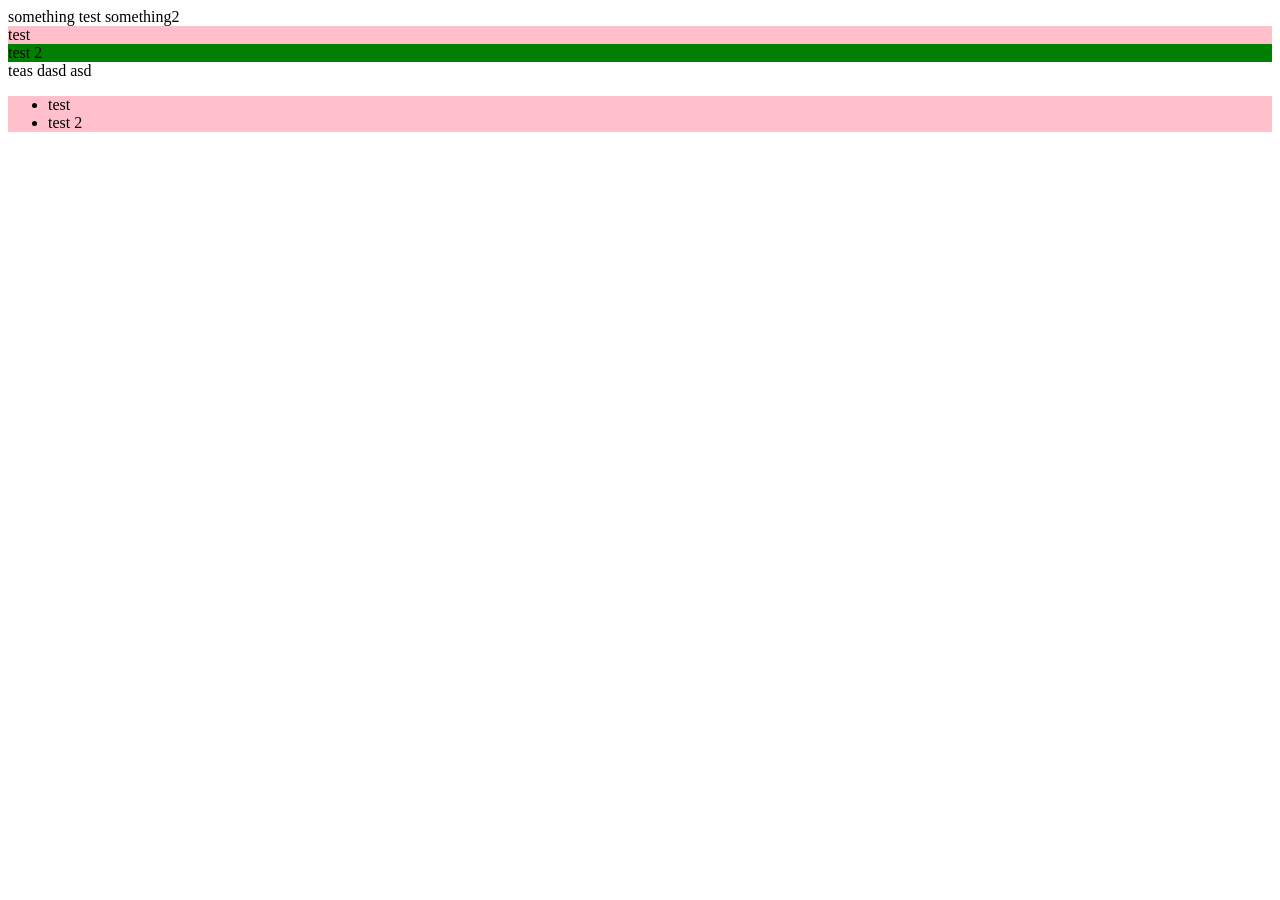
<file: lesson2/lesson/index.html>
<!DOCTYPE html>
<html>
	<head>
		<meta charset="UTF-8">
		<title>Insert title here</title>
		
		<link href="main.css" rel="stylesheet" type="text/css"> <!-- includes something to the html - CSS-->
		<script src='' type="text/javascript"> </script>
	</head>
	<body>
		something
		<span>
			
			test 
		</span>
		something2
		
		<div>
			
			test 
		</div>
		
		 
		<div class='blue yellow'>
			
			test  2
		</div>
		
		<span class='blue'> teas dasd asd </span>
		
		
		<section>
			<div class='mainMenu'>
				
				<ul id='menuDiv' class='blue'>
					<li>
						test
					</li>
					<li>
						test 2
					</li>
				</ul>
			</div>
			
		</section>
		
		
		
			</body>
</html>
</file>
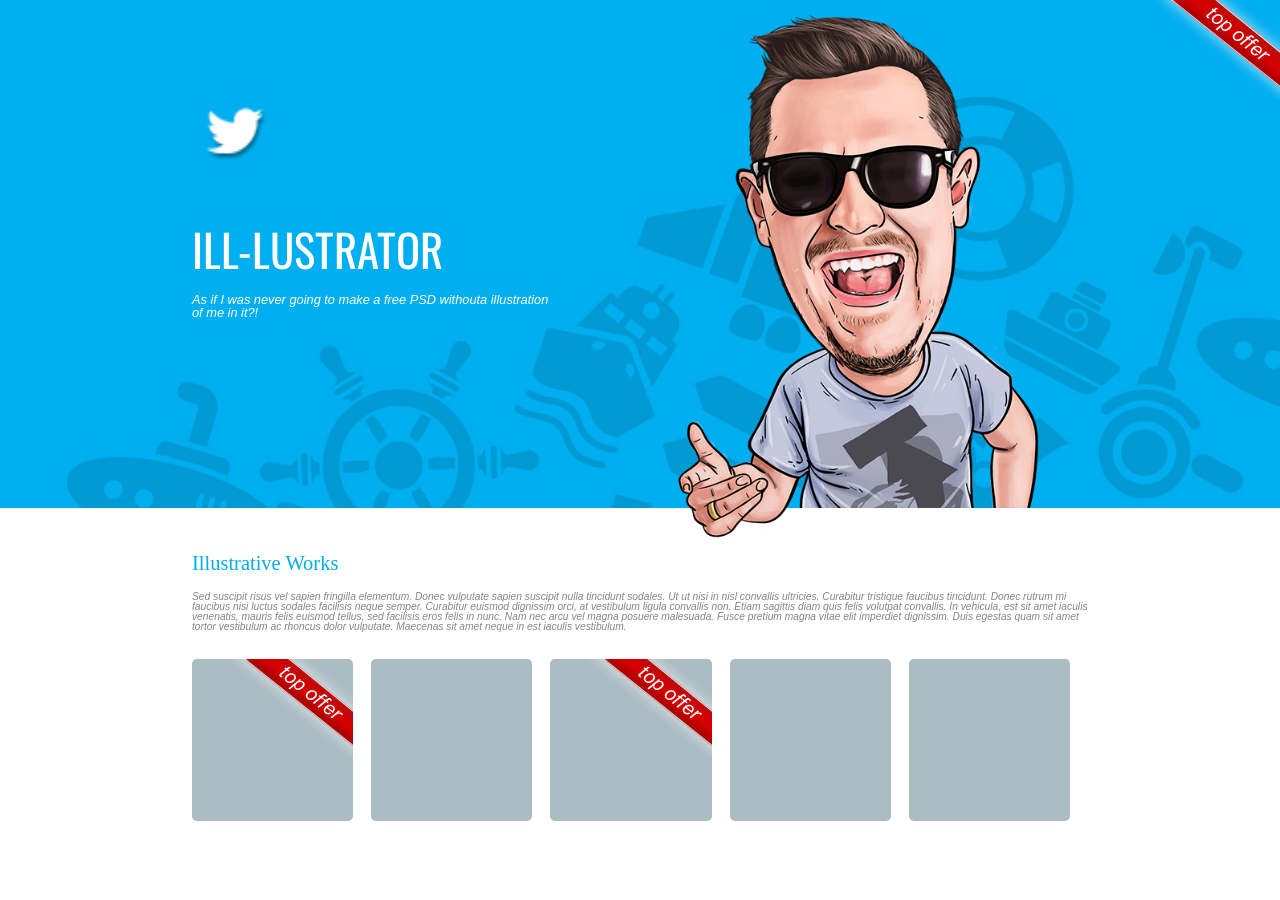
<file: lesson3/lesson/index.html>
<!DOCTYPE html>
<html>
<head>
<meta charset="UTF-8">
<title>Insert title here</title>
<link href="https://fonts.googleapis.com/css?family=Oswald" rel="stylesheet">
<link rel='stylesheet' type="text/css" href="css/main.css">
</head>
<body>
	<img class='mainTopOffer' src='img/top_offer.png'> 
	<header>
		<div class='innerContent'>
			
			<div class='topInfo'>
				<div class='logo'>
					<img src='img/tw_icon.png'>
				</div>
				
				<div class='heading'>
					ILL-LUSTRATOR
				</div>
				
				<div class='subtitle'>
					As if I was never going to make a free PSD withouta illustration of me in it?!
				</div>
			</div>
			
			<div class='topImg'>
				<img src="img/human.png" >
			</div>			
		</div>
		 
	</header>
	
	
	<section>
		<div class='innerContent'>
			
			<div class='mainBody'>
				
				<div class='topSlogan'>
					<h2> Illustrative Works</h2>
					<div>Sed suscipit risus vel sapien fringilla elementum. Donec vulputate sapien suscipit nulla tincidunt sodales. Ut ut nisi in nisl convallis ultricies. Curabitur tristique faucibus tincidunt. Donec rutrum mi faucibus nisi luctus sodales facilisis neque semper. 
Curabitur euismod dignissim orci, at vestibulum ligula convallis non. Etiam sagittis diam quis felis volutpat convallis. In vehicula, est sit amet iaculis venenatis, mauris felis euismod tellus, sed facilisis eros felis in nunc. Nam nec arcu vel magna posuere malesuada. Fusce pretium magna vitae elit imperdiet dignissim. Duis egestas quam sit amet tortor vestibulum ac rhoncus dolor vulputate. Maecenas sit amet neque in est iaculis vestibulum.  </div>
				</div>
				
				
				<div class="products">
					
					<div class='product'>
						<img class='topOffer' src='img/top_offer.png'> 
					</div>
					
					<div class='product'>
						
					</div>
					
					<div class='product'>
						<img class='topOffer' src='img/top_offer.png'> 
					</div>
					
					<div class='product'>
						
					</div>
					
					<div class='product'>
						
					</div>
					
				</div>
			</div>
			
		</div>
		
	</section>
	
	
	<footer>
		<div class='innerContent'>
			
		</div>
	</footer>
</body>
</html>
</file>
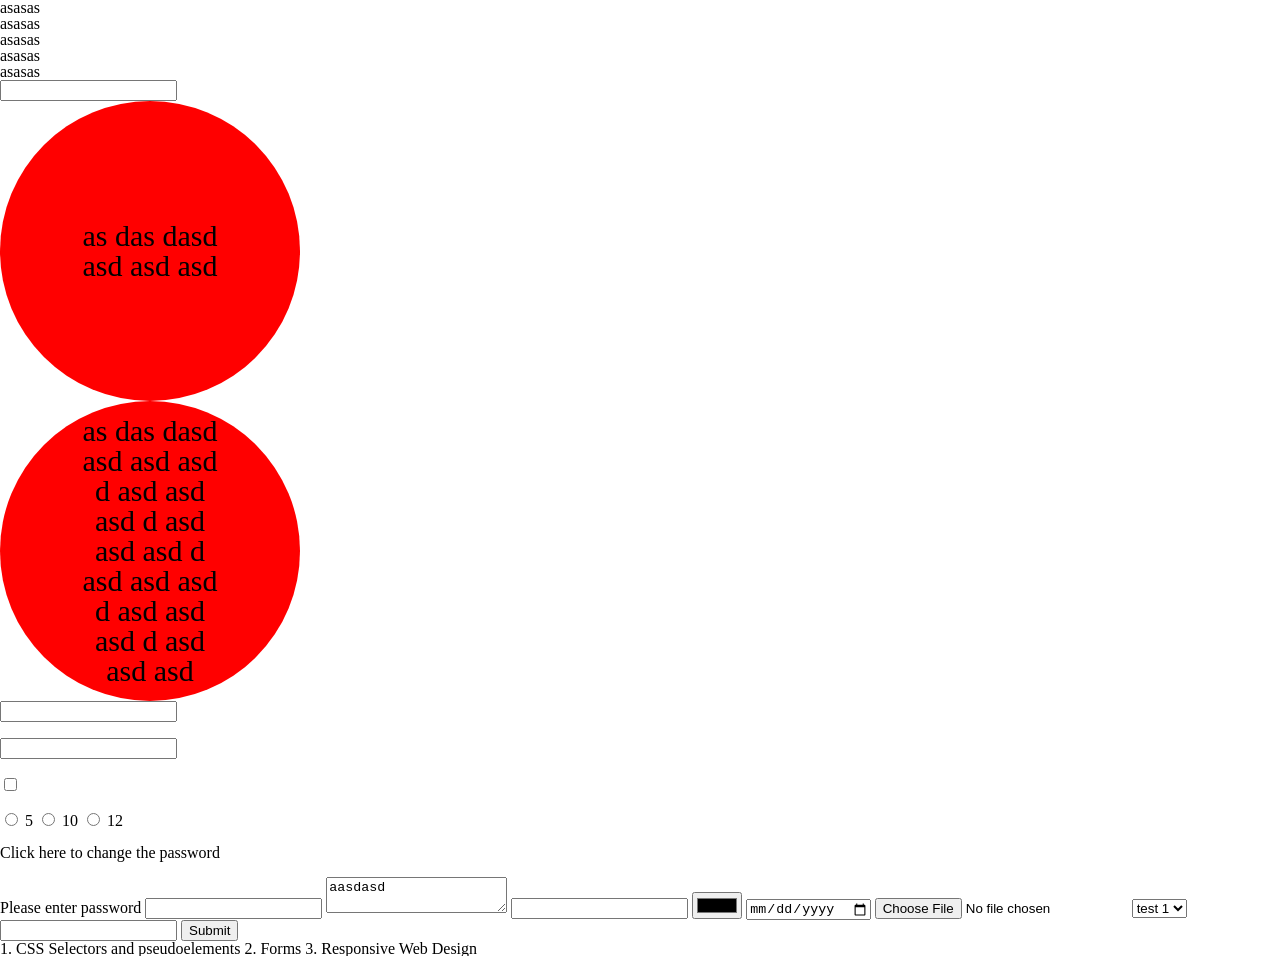
<file: lesson4/lesson/index.html>
<!DOCTYPE html>
<html>
<head>
<meta charset="UTF-8">
<title>Insert title here</title>
<link href='css/style.css' rel='stylesheet' type="text/css"/>
</head>
<body>


	<div></div>
	<div></div>
	<div></div>
	<span></span>
	<div></div>
	<span></span>	
	
	
	
	
		<table>
		<tr>
			<td> as</td>
			<td> as</td>
			<td> as</td>
		</tr>
		
		<tr>
			<td> as</td>
			<td> as</td>
			<td> as</td>
		</tr>
		
		<tr>
			<td> as</td>
			<td> as</td>
			<td> as</td>
		</tr>
		
		<tr>
			<td> as</td>
			<td> as</td>
			<td> as</td>
		</tr>
		
		<tr>
			<td> as</td>
			<td> as</td>
			<td> as</td>
		</tr>
		
	</table>
	
	<input type='text'>
	
	
	<div class='circle'>
		<div class='content'>
			as das dasd asd asd asd
		</div>	
	</div>
	
	<div class='circle'>
		<div class='content'>
			as das dasd asd asd asd
			d asd asd asd
			d asd asd asd
			
			d asd asd asd
			d asd asd asd
			d asd asd asd
		</div>	
	</div>
	
	
	
	<form action="forma.html" enctype="multipart/form-data">
		
		<input type='text' name='username'>
		<br><br>
		<input id='myPass' name='test' type='password'>
		<br><br>
		<input type='checkbox'>
		<br><br>
		<input type='radio' name='age' value= 5> 5
		<input type='radio' name='age' value = 10> 10
		<input type='radio' name='age' value=12> 12
		
		<br><br>
		<label for="myPass">Click here to change the password </label>
		
		<br><br>
		<label><span>Please enter password</span> <input type='password'></label>
		
		<textarea name='ASAS'>aasdasd</textarea>
		
		<input type='number'>
		
		<input type='color'>
		<input type='date'>
		<input type='file'>
		
		<select name='xxx'>
			<option value=1> test 1</option>
			<option value=2> test 3</option>
			<option value=3> test 2</option>
			<option value=4> test 4</option>
			
		</select>
		
		<input type='email'>
		<input type='submit'>
	</form>
	
	
	
	1. CSS Selectors and pseudoelements <!-- done -->
	2. Forms <!-- done -->
	3. Responsive Web Design
	
	
</body>
</html>
</file>
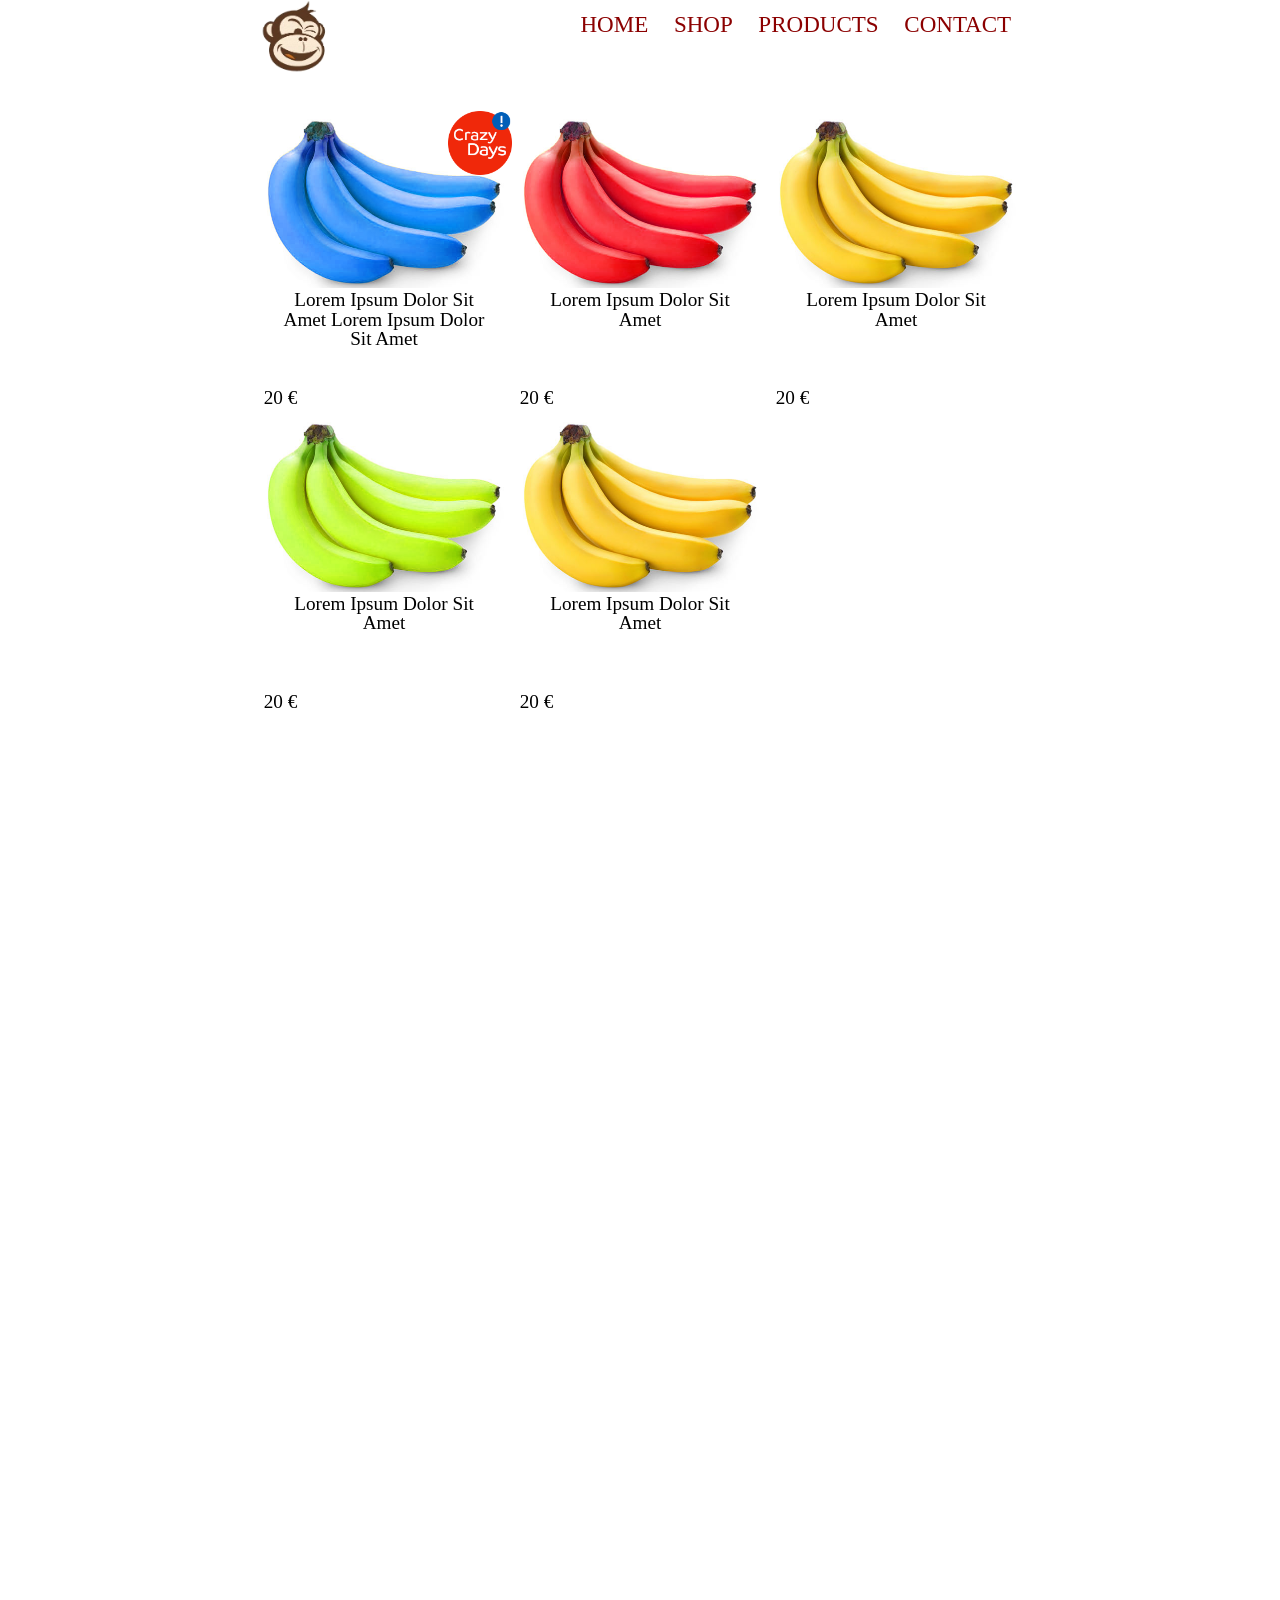
<file: lesson4/responsive/index.html>
<html>
	
	<head>
		<meta name="viewport" content="width=device-width">
		<link rel="stylesheet" href="css/style.css">
		
	</head>
	
	<body>
		
		<div class='mainDiv'>
			
			<article>
				
				<header>
					<div class='logo'>
						<img src='img/logo.png'>
					</div>
					<nav>
						<ul>
							<li>
								<a href="#">HOME</a>
							</li>
							<li>
								<a href="#">SHOP</a>
							</li>
							<li>
								<a href="#">PRODUCTS</a>
							</li>
							<li>
								<a href="#">CONTACT</a>
							</li>
						</ul>
						
					</nav>
				</header>
				
				
				
				<section>
					
					<div class='product'>
						<div class='topOffer'>
							<img src ="img/crazy.png">
						</div>
						
						
						<div class='productImage'>
							<img src='products/banan_b.png'>
						</div>
						
						<div class='description'>
							Lorem Ipsum Dolor Sit Amet
							Lorem Ipsum Dolor Sit Amet
						</div>
						
						<div class='price'> 
						 20 &euro;
						</div>
					</div>
					
					
					<div class='product'>
						<div class='productImage'>
							<img src='products/banan_r.png'>	
						</div>
						
						<div class='description'>
							Lorem Ipsum Dolor Sit Amet
						</div>
						
						<div class='price'> 
						 20 &euro;
						</div>
					</div>
					
					
					<div class='product'>
						<div class='productImage'>
							<img src='products/banan_y.png'>	
						</div>
						
						<div class='description'>
							Lorem Ipsum Dolor Sit Amet
						</div>
						
						<div class='price'> 
						 20 &euro;
						</div>
					</div>
					
					
					<div class='product'>
						<div class='productImage'>
							<img src='products/banan_g.png'>	
						</div>
						
						<div class='description'>
							Lorem Ipsum Dolor Sit Amet
						</div>
						
						<div class='price'> 
						 20 &euro;
						</div>
					</div>
					
					
					<div class='product'>
						<div class='productImage'>
							<img src='products/banan_y.png'>	
						</div>
						
						<div class='description'>
							Lorem Ipsum Dolor Sit Amet
						</div>
						
						<div class='price'> 
						 20 &euro;
						</div>
					</div>
					
				</section>
				
				<footer>
					
				</footer>
			</article>
			
		</div>
		
	</body>
</html>
</file>
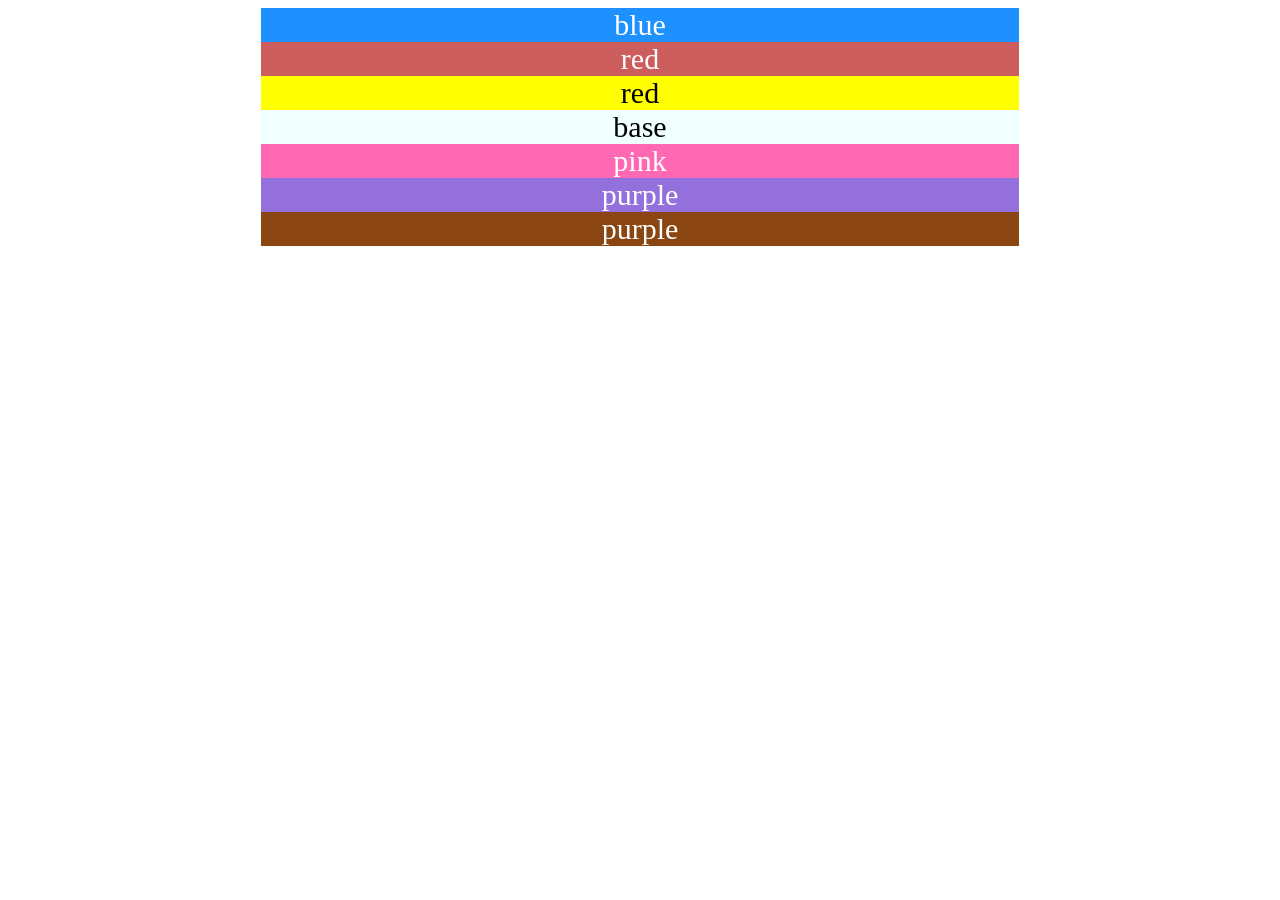
<file: lesson2/homework/Alexander/index.html>
<!DOCTYPE html>
        <html>
            <head>
                <title>random</title>
                <link href="main.css" rel="stylesheet" type="text/css">
            </head>
            <body>
                <article>
                    <section>
                        <div class="blue">
                            blue
                        </div>
                        <div class="red">
                            red
                        </div>
                        <div class="red" id="yellow">
                            red
                        </div>
                    </section>
                        <div class="base"> base </div>
                    <section>
                        <div class="pink">
                            pink
                        </div>
                        <div class="purple">
                            purple
                        </div>
                        <div class="purple" id="brown">
                            purple
                        </div>
                    </section>
                </article>
            </body>
        </html>
</file>
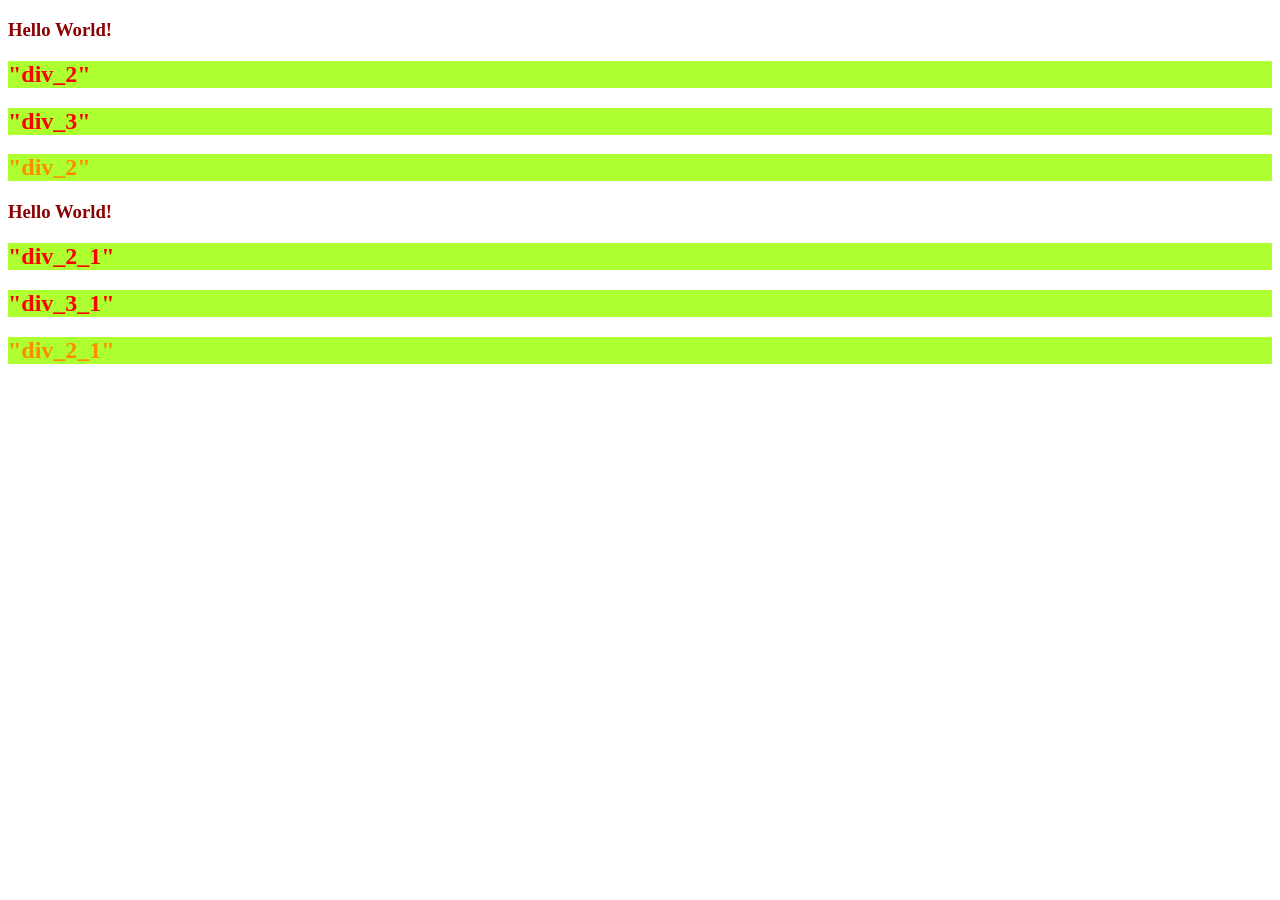
<file: lesson2/homework/AntonMnchev/index.html>
<!DOCTYPE html>

<html>

	<head>
		<title>Homework_1_html</title>
		<link href="main css.css" rel="stylesheet" type="text/css">
	</head>

		<body>
				
			<article>
			
				<section>
			
					<div>
  						<h1 id="myHeader">Hello World!</h1>
					</div>
			
					<div class="first">
  						<h2> "div_2"</h2>
					</div>
			
					<div class="second">
  						<h2> "div_3"</h2>
					</div>	
			
				</section>
				
				<div class="first">
  					<h2> "div_2"</h2>	
				</div>
				
				<section>
  					
  					<div>
  						<h1 id="myHeader">Hello World!</h1>
					</div>
			
					<div class="first_1">
  						<h2> "div_2_1"</h2>
					</div>
			
					<div class="second_1">
  						<h2> "div_3_1"</h2>
					</div>
			
				</section>
				
				<div class="first_1">
  					<h2> "div_2_1"</h2>	
				</div>
					
			</article>	
				
		</body>		
					


</html>
</file>
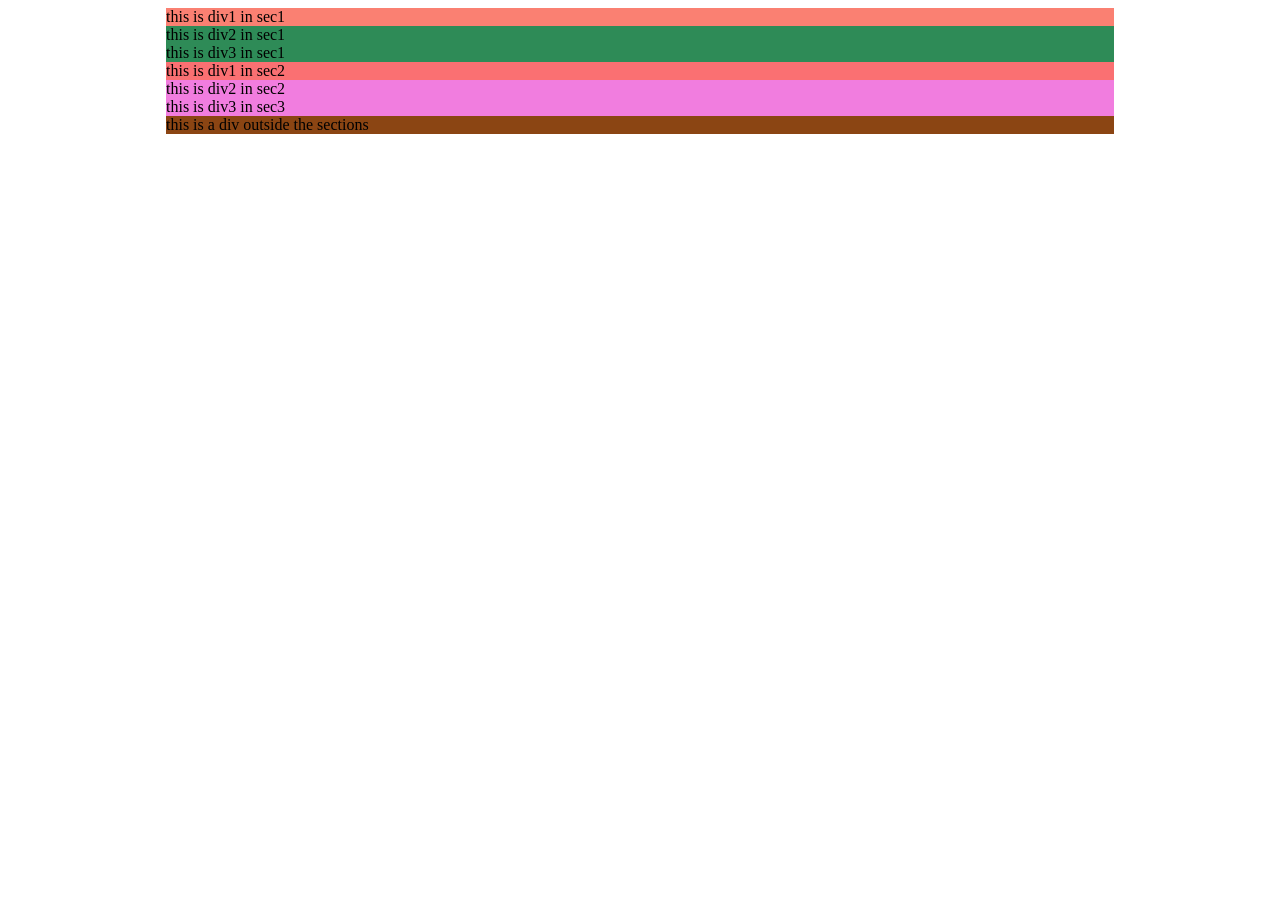
<file: lesson2/homework/Victor/index.html>
<!DOCTYPE html>
<html>
<head>
	<title>Homework</title>

	<link rel="stylesheet" type="text/css" href="css.css">
</head>
<body>

	<article>
		<section>
			<div id="div11" class="div_11">this is div1 in sec1</div>
			<div class="div_12">this is div2 in sec1</div>
			<div>this is div3 in sec1</div>
		</section>

		<section>
			<div id="div21">this is div1 in sec2</div>
			<div class="div_22">this is div2 in sec2</div>
			<div class="div_23">this is div3 in sec3</div>
		</section>
		<div class="div_11">
			this is a div outside the sections
		</div>
	</article>


</body>
</html>
</file>
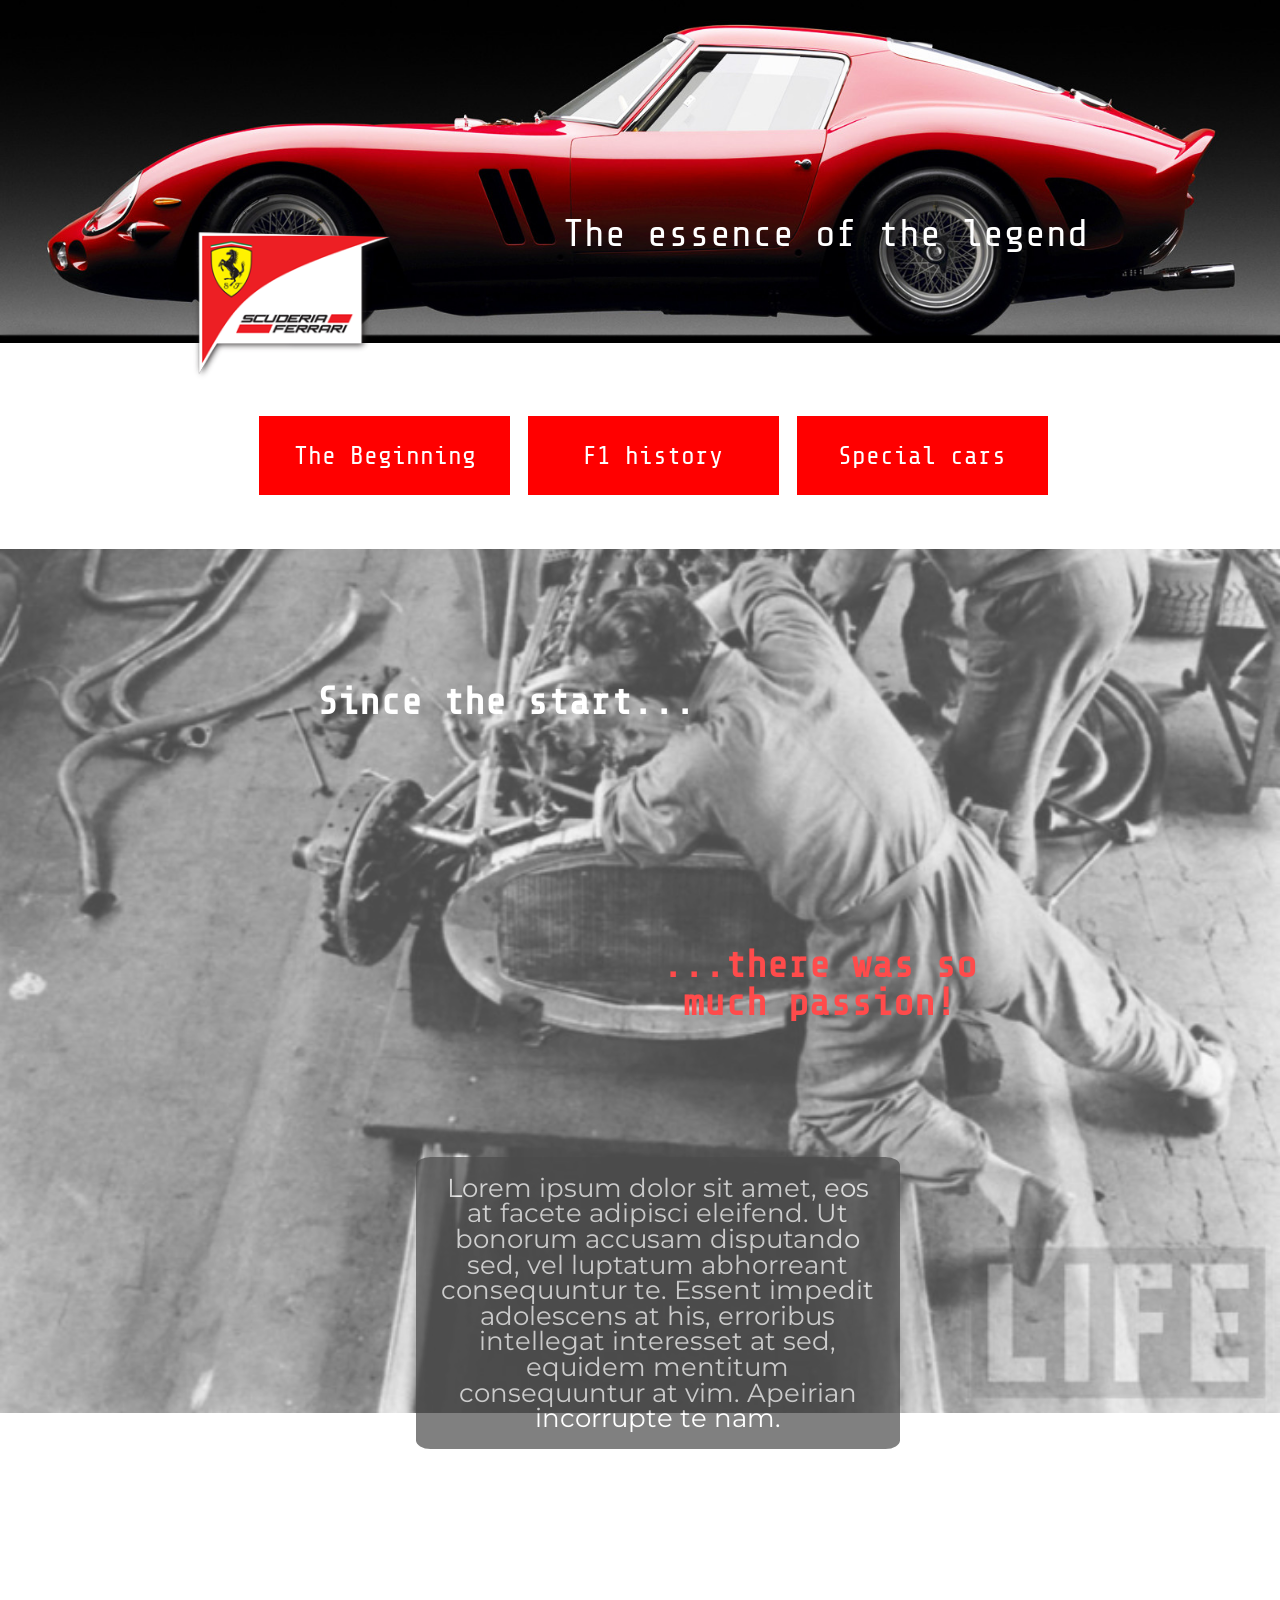
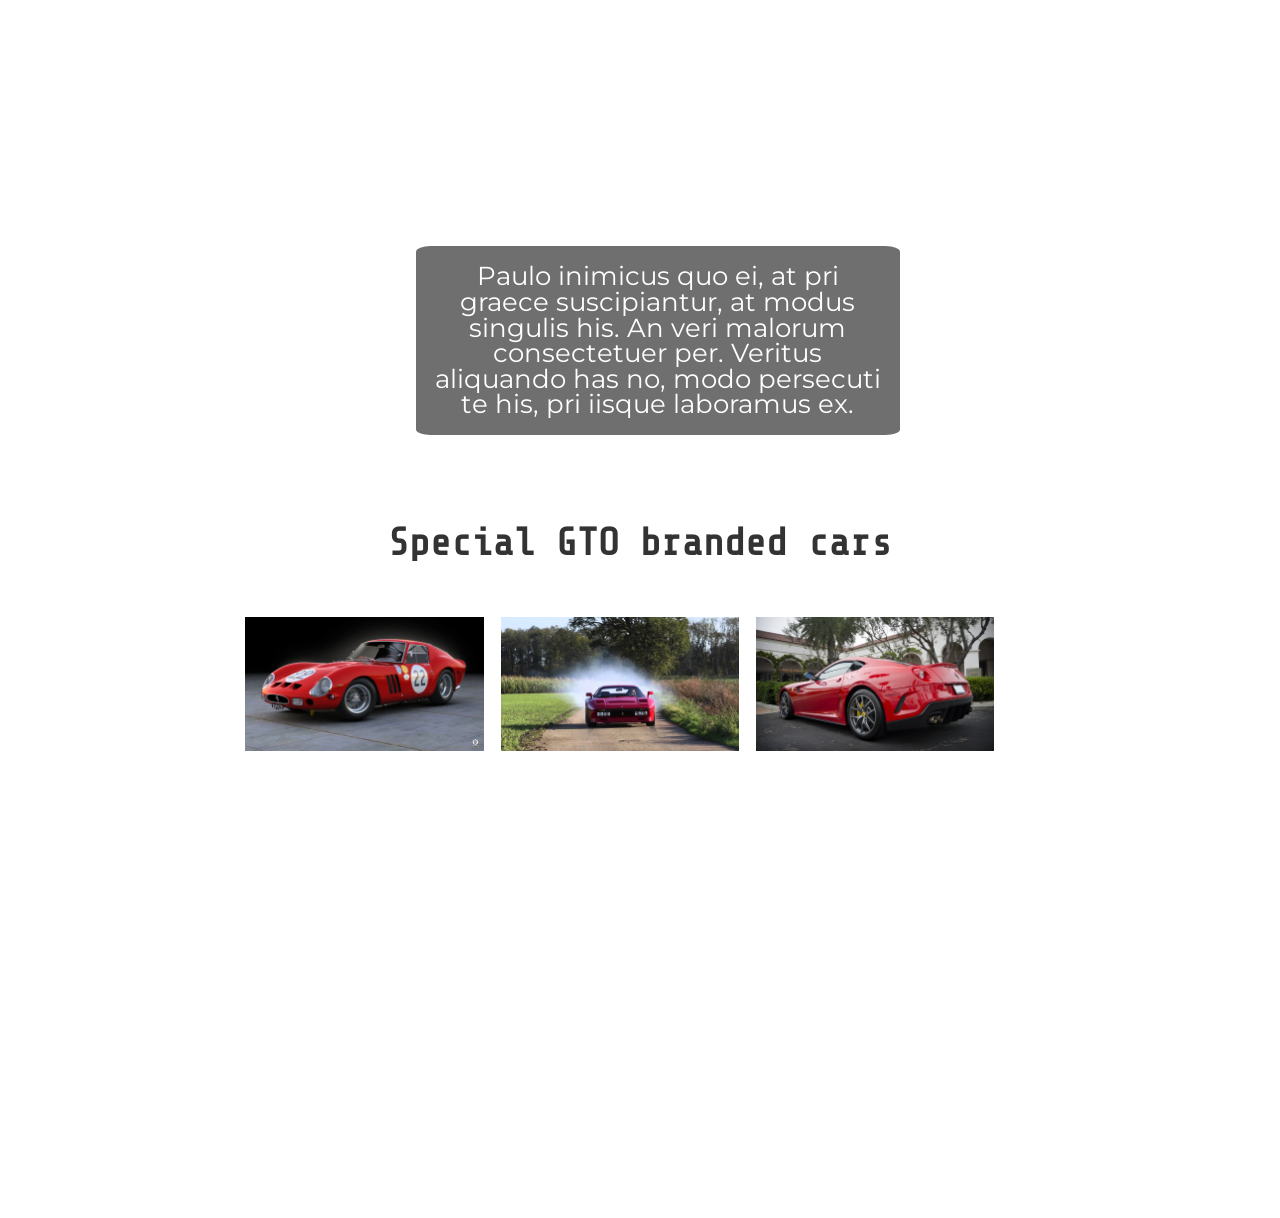
<file: lesson3/homework/Alexander/index.html>
<!DOCTYPE html>
<html>
<head lang="en">
    <meta charset="UTF-8">
    <meta name="viewport" content="width=device-width">
    <title> Ferrari </title>
    <link rel="icon" href="img/logo-2015.png">
    <link href="css/main.css" rel="stylesheet" type="text/css">
    <link href="https://fonts.googleapis.com/css?family=Montserrat|Share+Tech+Mono" rel="stylesheet">
    <style type="text/css">
    </style>
</head>
<body>

<header>
    <div class="innerContent">
        <div class="heading">
            <div class="logo">
                <img src="img/logo-2015.png">
            </div>
            <div class="title">
                The essence of the legend
            </div>
        </div>
    </div>
</header>

<section id="id01">
    <div class="innerContent">
        <div class="options">
            <a href="#id02"><div class="option">The Beginning </div></a>
            <a href="#id03"><div class="option">F1 history</div></a>
            <a href="#id05"><div class="option">Special cars</div></a>
        </div>
    </div>
</section>

<section id="id02">
    <div class="innerContent">
        <div class="title">
            Since the start...
        </div>
        <div class="subTitle">
            ...there was so much passion!
        </div>
        <div class="para">
            Lorem ipsum dolor sit amet, eos at facete adipisci eleifend. Ut bonorum accusam disputando sed, vel luptatum abhorreant consequuntur te. Essent impedit adolescens at his, erroribus intellegat interesset at sed, equidem mentitum consequuntur at vim. Apeirian incorrupte te nam.
        </div>
    </div>
</section>

<section id="id03">
    <div class="innerContent">
        <div class="title">F1 History</div>
        <div class="para">Paulo inimicus quo ei, at pri graece suscipiantur, at modus singulis his. An veri malorum consectetuer per. Veritus aliquando has no, modo persecuti te his, pri iisque laboramus ex.
        </div>
    </div>
</section>

<section id="id04">
    <div class="innerContent">
        <div class="title" id="id05">Special GTO branded cars</div>
        <div class="cars">
            <div class="car">
                <img src="img/250gto.png">
            </div>
            <div class="car">
                <img src="img/288gto.jpg">
            </div>
            <div class="car">
                <img src="img/599gto.jpg">
            </div>
        </div>
    </div>
</section>

<footer>
    <h2>FOOT the FOOT</h2>
</footer>

</body>
</html>
</file>
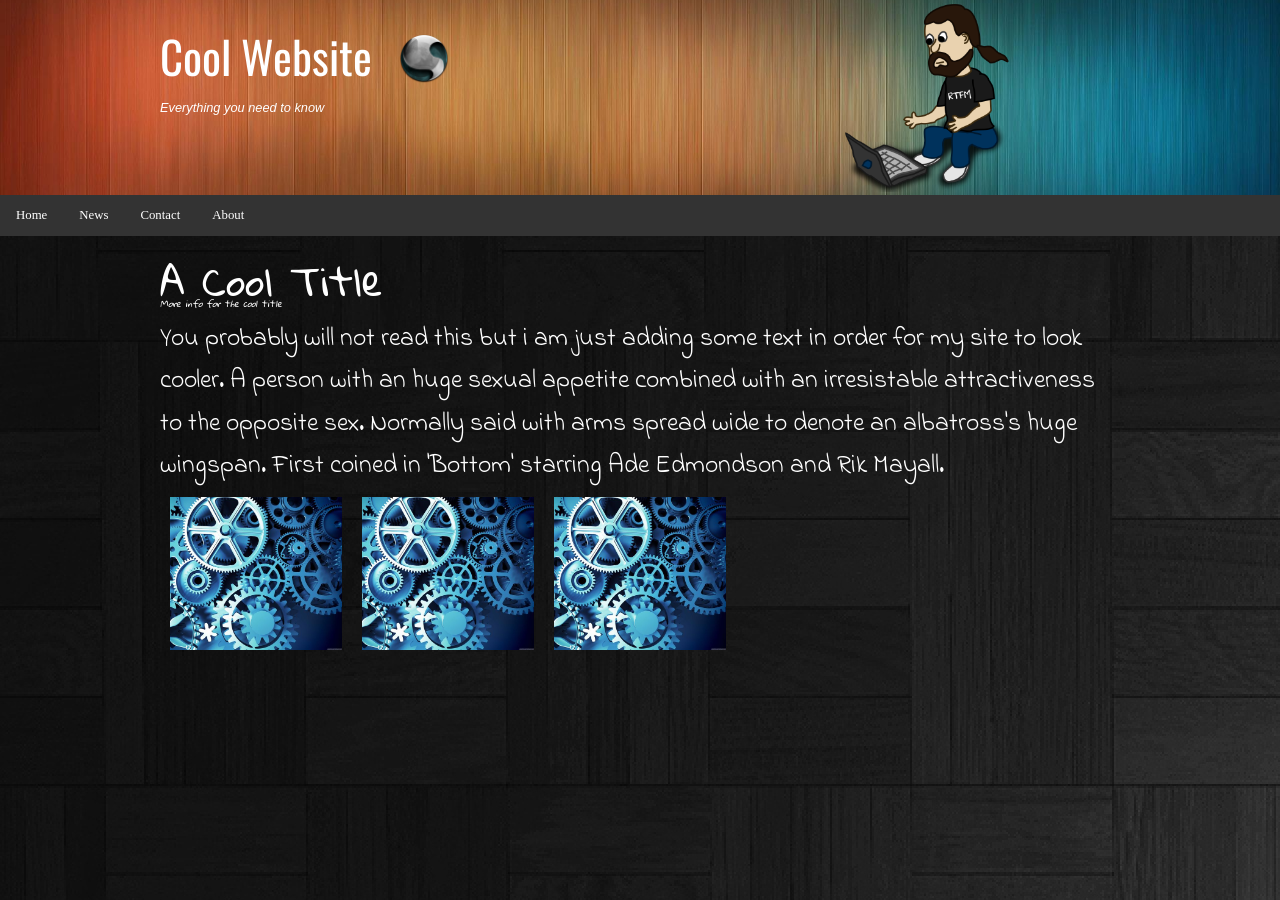
<file: lesson3/homework/Victor/index.html>
<!DOCTYPE html>
<html>
<head>
	<title>Test Stanga 2</title>
	<meta name="viewport" content="width=device-width, initial-scale=1.0">
	<link href="https://fonts.googleapis.com/css?family=Indie+Flower" rel="stylesheet">
	<link href="https://fonts.googleapis.com/css?family=Gloria+Hallelujah" rel="stylesheet">
	<link href="https://fonts.googleapis.com/css?family=Oswald" rel="stylesheet">
	<link rel="stylesheet" type="text/css" href="css/css.css">
</head>
<body>
	<header>
		<div class="inner_content_top">
			<div class="topInfo">
				<div class="logo"><img src="img/logo_bg.png" ></div>
				<div class="heading">Cool Website</div>
				<div class="subTitle">Everything you need to know</div>
			</div>
			<div class="topImg">
				<img src="img/top_img.png" >
			</div>
		</div>

		<ul class="nav">
		  <li><a href="default.asp">Home</a></li>
		  <li><a href="news.asp">News</a></li>
		  <li><a href="contact.asp">Contact</a></li>
		  <li><a href="about.asp">About</a></li>
		</ul>
	</header>

	<section>
		<div class="inner_content_bottom">
			<div class="art_1_title">A Cool Title</div>
			<div class="art_1_subtitle">More info for the cool title</div>
			<div class="art_1_content">You probably will not read this but i am just adding some text in order for my 
			site to look cooler. A person with an huge sexual appetite combined with an irresistable attractiveness to the opposite sex. Normally said with arms spread wide to denote an albatross's huge wingspan. First coined in 'Bottom' starring Ade Edmondson and Rik Mayall.</div>
		</div>

		<div class="products">
					<div class='product'>
						<img src="img/g.jpg">
					</div>
					
					<div class='product'>
						<img src="img/g.jpg">
					</div>
					
					<div class='product'>
						<img src="img/g.jpg">
					</div>
				</div>
	</section>

	<footer>
		<div class="inner-content"></div>
	</footer>
</body>
</html>
</file>
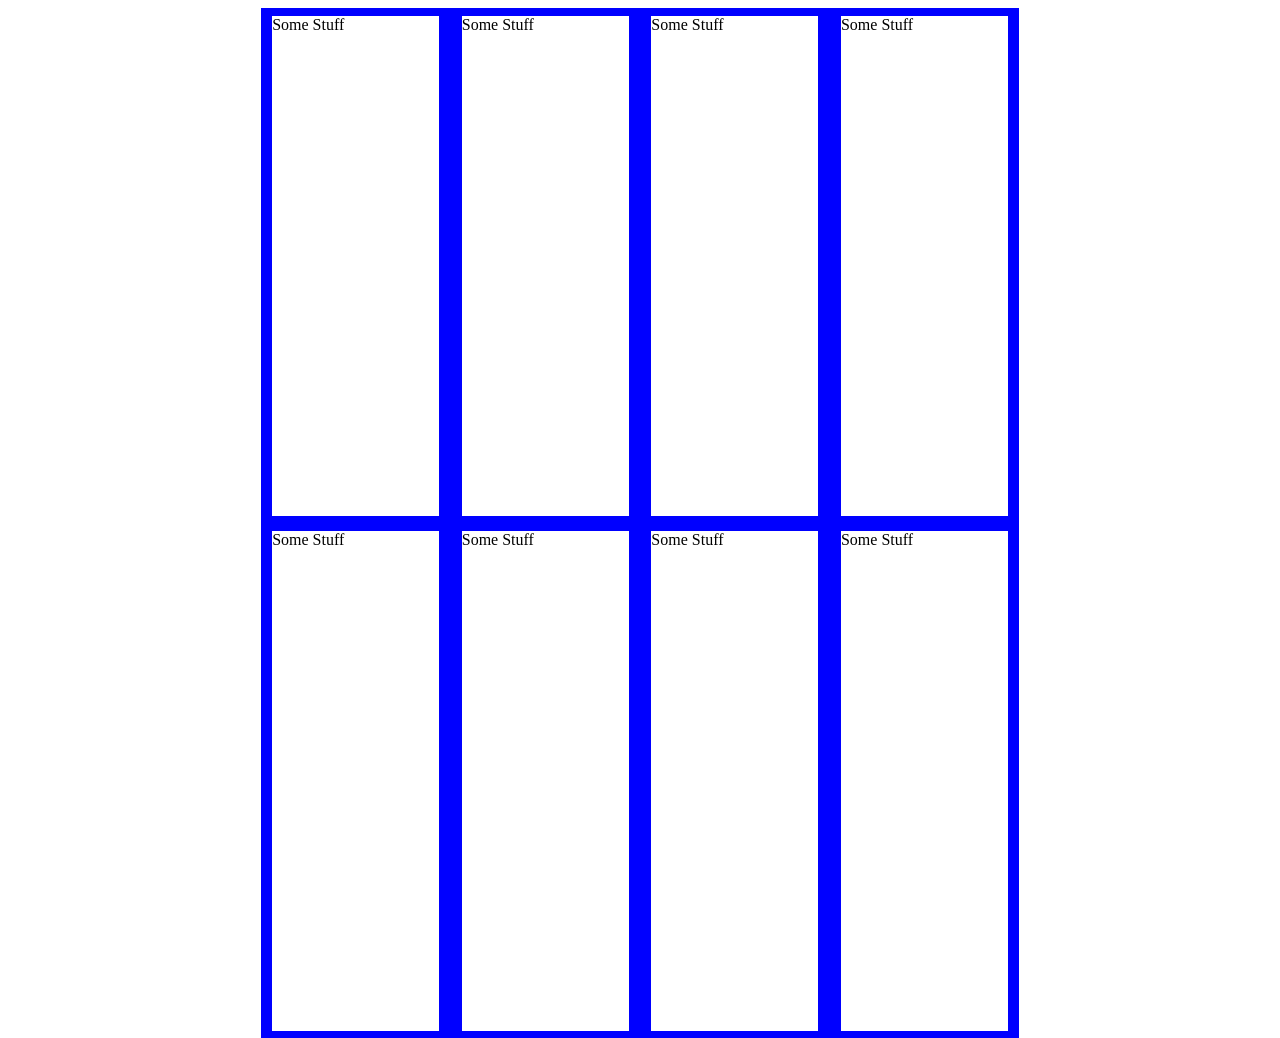
<file: lesson2/lesson/second.html>
<!DOCTYPE html>
<html>
	<head>
		<meta charset="UTF-8">
		<title>Float</title>
		
		<link href="css/second.css" rel="stylesheet" type="text/css"> 
	</head>
	<body>
		
		<header>
			<div>
			</div>
		</header>
		
		<article>
			<div class='mainDiv'>
				<div class='product'>
					Some Stuff
				</div>
				
				<div class='product'>
					Some Stuff
				</div>
				
				
				<div class='product'>
					Some Stuff
				</div>
				
				
				<div class='product'>
					Some Stuff
				</div>
				
				
				<div class='product'>
					Some Stuff
				</div>
				
				<div class='product'>
					Some Stuff
				</div>
				
				<div class='product'>
					Some Stuff
				</div>
				
				<div class='product'>
					Some Stuff
				</div>
			</div>
		</article>
		
		<footer>
			
		</footer>
	</body>
</html>
</file>
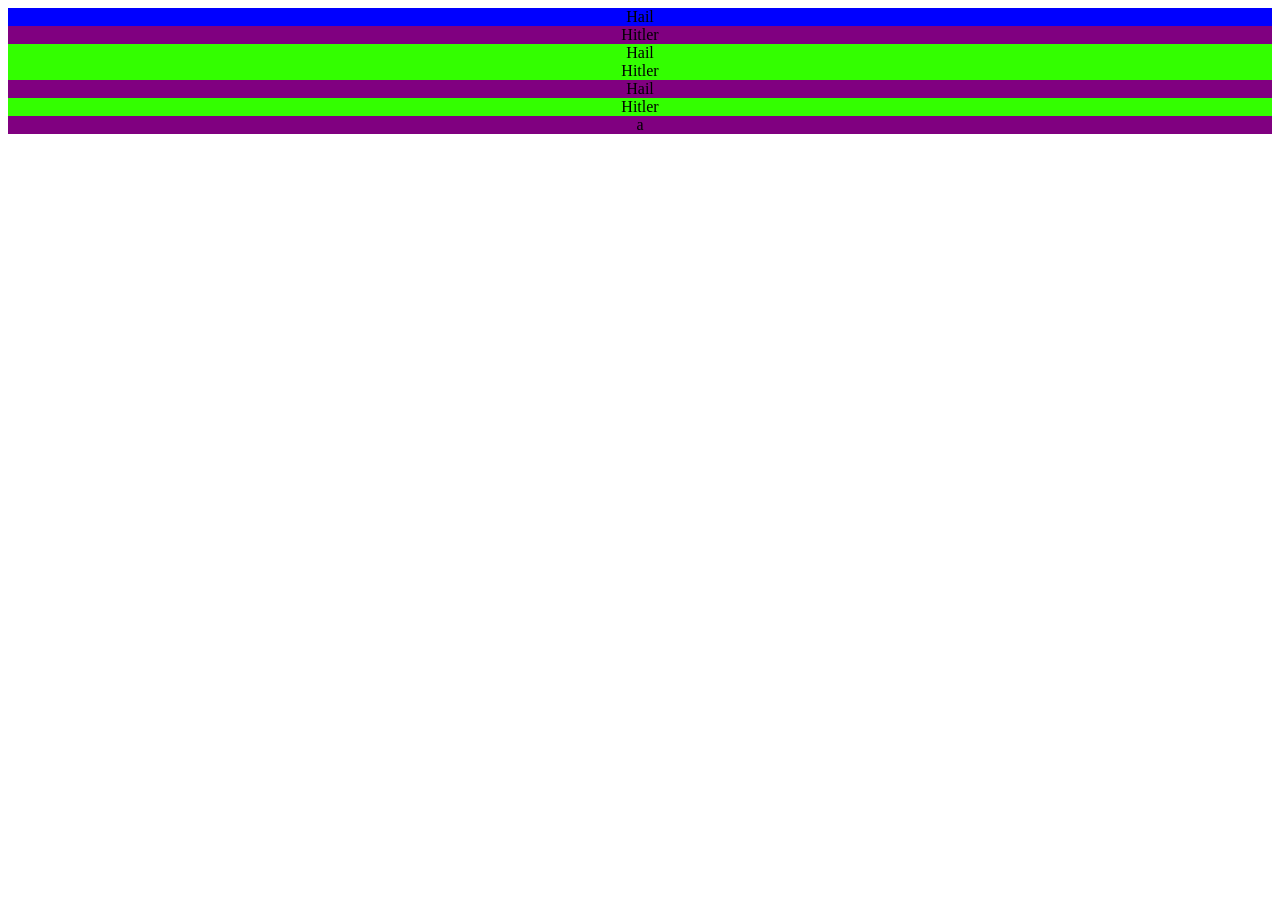
<file: lesson2/homework/Nikolay/HW.html>
﻿<!DOCTYPE html>
<html>
<head>
	<link rel="stylesheet" type="text/css" href="style.css">
	<title>Zadacha</title>
</head>
<body>
<center>
	<article>
		<section>
			<div id="first">
				Hail
			</div>
			<div class="second">
				Hitler
			</div>
			<div class="third">
				Hail
			</div>
		</section>
		<section>
			<div id="third">
				Hitler
			</div>
			<div class="stanga">
				Hail
			</div>
			<div class="lol">
				Hitler
			</div>
		</section>
		
	</article>
	<div class="stanga">
			a
	</div>
</body>
</html>
</file>
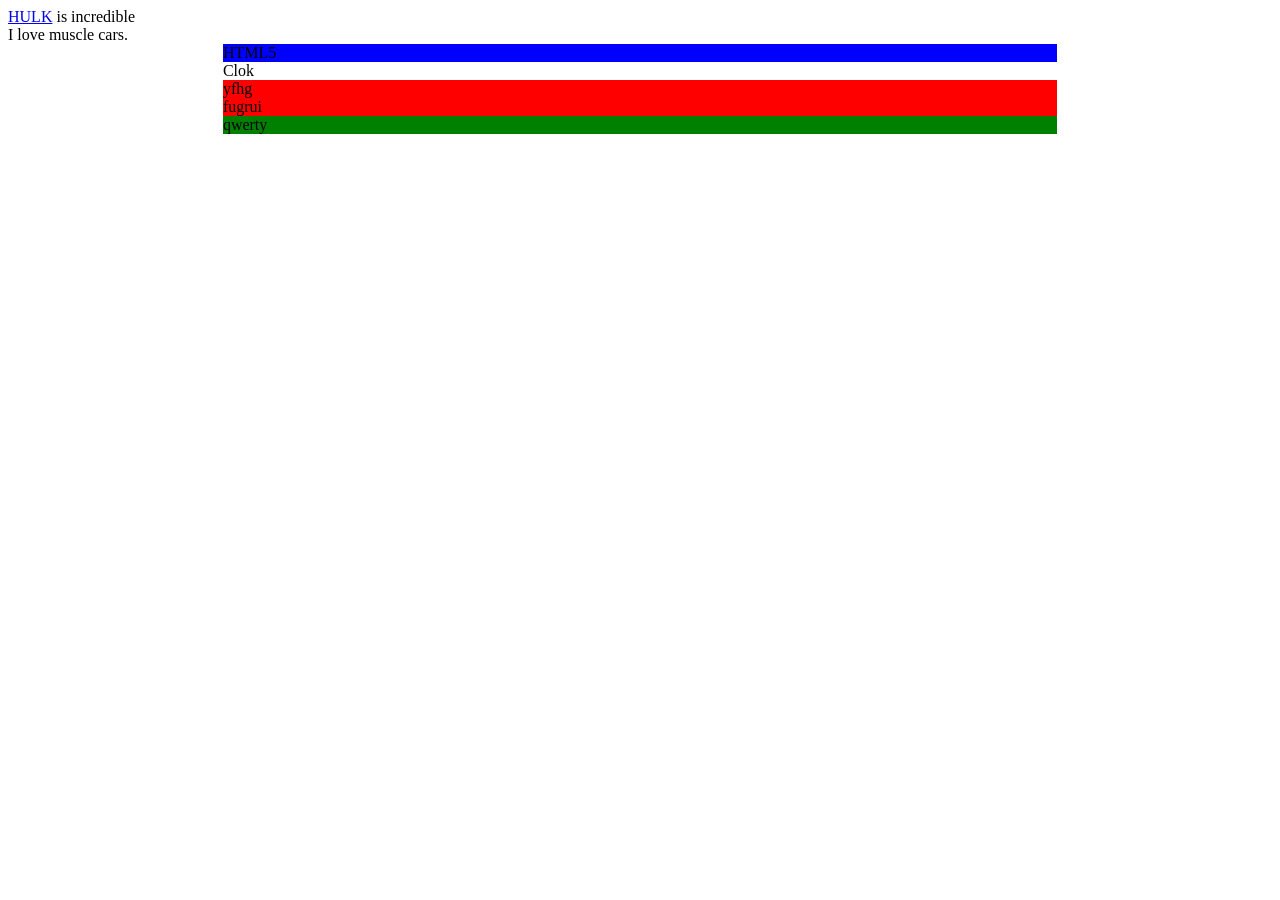
<file: lesson2/homework/vel/homework.html>
<DOCTYPE html> 
 <html>
    <head>
		<meta charset="UTF-8">
		<title>Velizar homework</title>
			
		<link href="main.css" rel="stylesheet" type="text/css">
		<script src='' type="text/javascript"> </script>
	</head>
	<body>
	<a href="https://www.google.bg/search?q=hulk&espv=2&source=lnms&tbm=isch&sa=X&ved=0ahUKEwjkmYrziszQAhXiA5oKHWupAZgQ_AUICCgB&biw=1366&bih=638#imgrc=q_y8nWFpuyvMIM%3A">HULK</a>
	
		<span>
	is 
		</span> 
	incredible
		<div>
		I love muscle cars.
		</div>
		<article>
		<section>
				<div id="div1" class="red">HTML5</div>
				<div class="div">Clok</div>
		</section>	
		<section>
			<div id="div2"></div>
			<div class="div2">yfhg</div>
			<div class="div2">fugrui</div>
		</section>
	<div class="div3">
			qwerty
		</div>
	</article>

	</body>
</file>
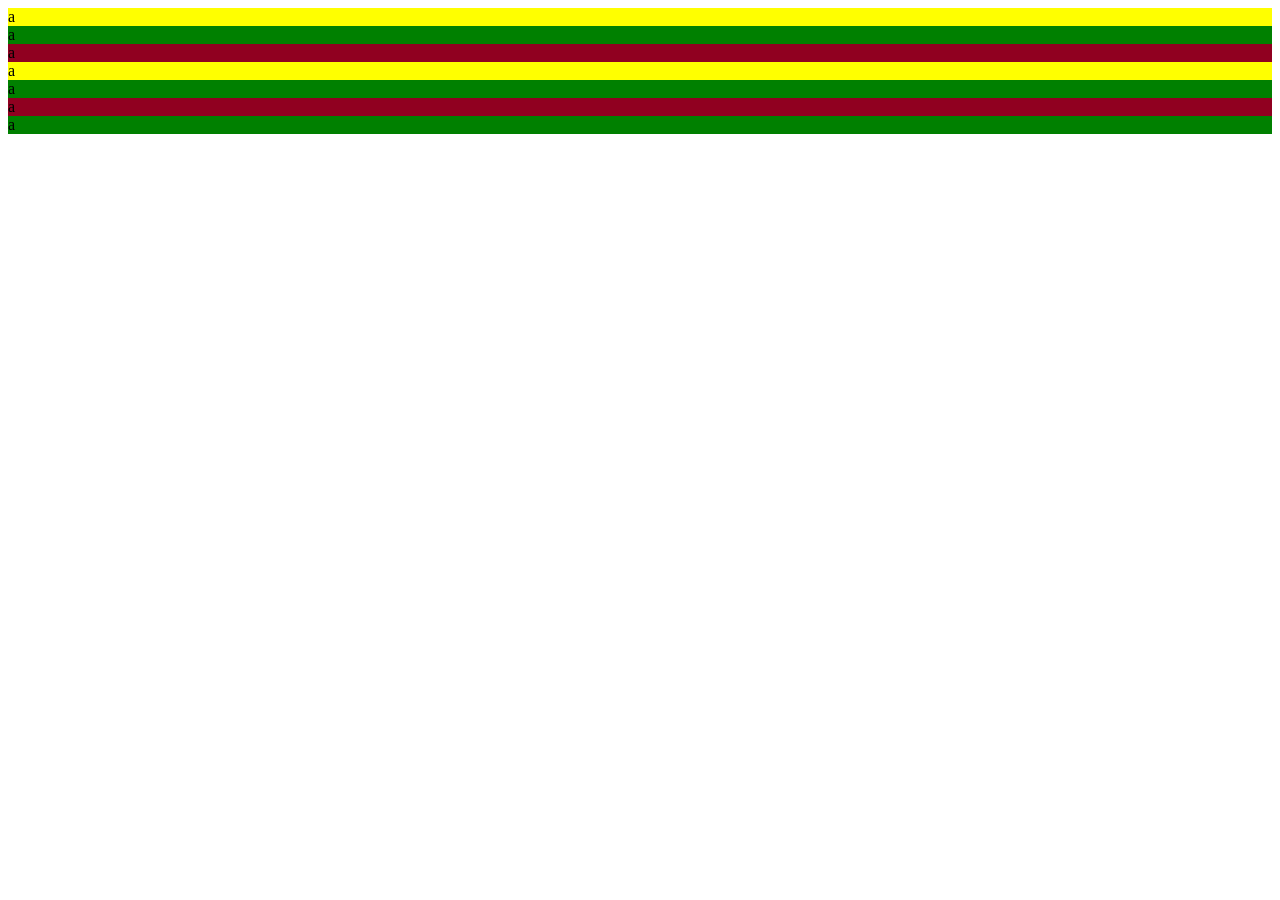
<file: lesson2/homework/Костадин/HW.html>
﻿<!DOCTYPE html>
<html>
<head>
	<link rel="stylesheet" type="text/css" href="style.css">
	<title>Домашна (ракия)</title>
</head>
<body>
	<article>
		<section>
			<div id="first">
				a
			</div>
			<div class="notFirst">
				a
			</div>
			<div class="notEvenSecond">
				a
			</div>
		</section>
		<section>
			<div id="secondFirst">
				a
			</div>
			<div class="stamat">
				a
			</div>
			<div class="pantelei">
				a
			</div>
		</section>
		
	</article>
	<div class="stamat">
			a
	</div>
</body>
</html>
</file>
<file: lesson2/lesson/main.css>
div
{
	background-color: pink;
}


div.blue.yellow
{
	background-color: green ;
}


div.blue
{
	background-color: purple ;
}

div.yellow
{
	background-color: yellow;
}

#green
{
	background-color: green;
}
</file>
<file: lesson3/lesson/css/main.css>
/* http://meyerweb.com/eric/tools/css/reset/ 
   v2.0 | 20110126
   License: none (public domain)
*/

html, body, div, span, applet, object, iframe,
h1, h2, h3, h4, h5, h6, p, blockquote, pre,
a, abbr, acronym, address, big, cite, code,
del, dfn, em, img, ins, kbd, q, s, samp,
small, strike, strong, sub, sup, tt, var,
b, u, i, center,
dl, dt, dd, ol, ul, li,
fieldset, form, label, legend,
table, caption, tbody, tfoot, thead, tr, th, td,
article, aside, canvas, details, embed, 
figure, figcaption, footer, header, hgroup, 
menu, nav, output, ruby, section, summary,
time, mark, audio, video {
	margin: 0;
	padding: 0;
	border: 0;
	font-size: 100%;
	font: inherit;
	vertical-align: baseline;
}
/* HTML5 display-role reset for older browsers */
article, aside, details, figcaption, figure, 
footer, header, hgroup, menu, nav, section {
	display: block;
}
body {
	line-height: 1;
}
ol, ul {
	list-style: none;
}
blockquote, q {
	quotes: none;
}
blockquote:before, blockquote:after,
q:before, q:after {
	content: '';
	content: none;
}
table {
	border-collapse: collapse;
	border-spacing: 0;
}

body, html
{
	font-size: 1vw;
}


header
{
	background-image: url('../img/header_bg.jpg');
	width: 100%;
	background-size: cover;
	background-position: center;
	float: left;
}


div.innerContent
{
	width: 70%;
	margin: 0px 15%;
	float: left;
}

div.topInfo
{
	float: left;
	width: 50%;
}


.logo
{
	margin-top: 20%;
	width: 100%;
}

.logo img
{
	width: 20%;
}

.topImg
{
	float: left;
	width: 50%;
}
.topImg img
{
	margin-bottom: -15.8%;
	width: 100%;
}

.heading
{
	color: #fff;
	font-size: 3.5rem;
	font-family: 'Oswald', sans-serif;
	margin-top: 10%;
	margin-bottom: 5%;
}

.subtitle
{
	color: #fff;
	font-family: Georgia, sans-serif;
	font-size: 1rem;
	font-style: italic;
	width: 80%;
}

/* Here comes the section*/

section
{
	
	
}


.mainBody
{
	margin-top: 5%;
}

.topSlogan h2
{
	font-size: 1.6rem;
	color: #00aeef;
	margin-bottom: 2%;
}

.topSlogan div
{
	font-size: 0.8rem;
	color: #858585;
	margin-bottom: 2%;
	font-style: italic;
	font-family: Georgia, sans-serif;
}

.products
{
	float: left;
	width: 100%;
	margin-bottom: 5%;
}

.products .product
{
	float: left;
	width: 18%;
	padding-bottom: 18%;
	background-color: #abbcc3;
	border-radius: 3% ;
	margin: 1%;
	position: relative;
	transition:  background-color 5s;
}

.products .product:first-of-type
{
	margin-left: 0px;
}

.topOffer
{
	position: absolute;
	top: 0px;
	right: 0px;
}

.mainTopOffer
{
	top: 0px;
	right: 0px;
	position: fixed;
}

.products .product:hover
{
	background-color: #800080;
	transition:  background-color 5s;
}
</file>
<file: lesson4/lesson/css/style.css>
/* http://meyerweb.com/eric/tools/css/reset/ 
   v2.0 | 20110126
   License: none (public domain)
*/

html, body, div, span, applet, object, iframe,
h1, h2, h3, h4, h5, h6, p, blockquote, pre,
a, abbr, acronym, address, big, cite, code,
del, dfn, em, img, ins, kbd, q, s, samp,
small, strike, strong, sub, sup, tt, var,
b, u, i, center,
dl, dt, dd, ol, ul, li,
fieldset, form, label, legend,
table, caption, tbody, tfoot, thead, tr, th, td,
article, aside, canvas, details, embed, 
figure, figcaption, footer, header, hgroup, 
menu, nav, output, ruby, section, summary,
time, mark, audio, video {
	margin: 0;
	padding: 0;
	border: 0;
	font-size: 100%;
	font: inherit;
	vertical-align: baseline;
}
/* HTML5 display-role reset for older browsers */
article, aside, details, figcaption, figure, 
footer, header, hgroup, menu, nav, section {
	display: block;
}
body {
	line-height: 1;
}
ol, ul {
	list-style: none;
}
blockquote, q {
	quotes: none;
}
blockquote:before, blockquote:after,
q:before, q:after {
	content: '';
	content: none;
}
table {
	border-collapse: collapse;
	border-spacing: 0;
}
/*
div, span
{
	display: block;
	width: 100px;
	height: 100px;
	background-color: purple;
	float: left;
	margin: 10px;
	position: relative;
}


body :last-child
{
	background-color: green;
}


div:hover
{
	background-color: red;
}



table tr:nth-of-type(odd) td
{
	background-color : green;
	padding: 20px;
}

table tr:nth-of-type(even) td
{
	background-color : red;
	padding: 20px;
}


body :nth-child(3n+1)
{
	background-color: pink;
}

body :nth-child(3n+2)
{
	background-color: green;
}

body :nth-child(3n)
{
	background-color: yellow;
}

input:focus
{
	background-color: red;
}




div:before
{
	content: "<";
	position: absolute;
	top: 45%;
	left: -20px;
}
div:after
{
	content: ">";
	position: absolute;
	top: 45%;
	right: -20px;
}*/

div
{
	font-size: 30px;
}
.circle
{
	width: 300px;
	height: 300px;
	border-radius: 50%;
	background-color: red;
	overflow:hidden;
	position: relative;
}

.content
{
	text-align: center;
	position: absolute;
	top: 50%;
	left: 50%;
	transform: translate(-50%,-50%); 
}
</file>
<file: lesson4/responsive/css/style.css>
/* http://meyerweb.com/eric/tools/css/reset/ 
   v2.0 | 20110126
   License: none (public domain)
*/

html, body, div, span, applet, object, iframe,
h1, h2, h3, h4, h5, h6, p, blockquote, pre,
a, abbr, acronym, address, big, cite, code,
del, dfn, em, img, ins, kbd, q, s, samp,
small, strike, strong, sub, sup, tt, var,
b, u, i, center,
dl, dt, dd, ol, ul, li,
fieldset, form, label, legend,
table, caption, tbody, tfoot, thead, tr, th, td,
article, aside, canvas, details, embed, 
figure, figcaption, footer, header, hgroup, 
menu, nav, output, ruby, section, summary,
time, mark, audio, video {
	margin: 0;
	padding: 0;
	border: 0;
	font-size: 100%;
	font: inherit;
	vertical-align: baseline;
}
/* HTML5 display-role reset for older browsers */
article, aside, details, figcaption, figure, 
footer, header, hgroup, menu, nav, section {
	display: block;
}
body {
	line-height: 1;
}
ol, ul {
	list-style: none;
}
blockquote, q {
	quotes: none;
}
blockquote:before, blockquote:after,
q:before, q:after {
	content: '';
	content: none;
}
table {
	border-collapse: collapse;
	border-spacing: 0;
}

html, body
{
	font-family: "Arial Black";
	font-size: 1vw;
	height: 3000px;
}

.mainDiv
{
	width: 60%;
	background-color: red;
	box-sizing: border-box;
	margin-left: auto;
	margin-right: auto;
}

article
{
	width: 100%;
	float: left;
}

article header
{
	width: 100%;
	float: left;
}


article section
{
	width: 100%;
	float: left;
}


article footer
{
	width: 100%;
	background-color: blue;
	float: left;
}

article header div.logo
{
	width: 20%;
	float:left;
}

article header div.logo img
{
	width: 50%;
}
article header nav
{
	width: 80%;
	float:left;
}

article header nav ul
{
	float:right;
}
article header nav ul li
{
	float:left;
}


article header nav ul li a
{
	text-decoration: none;
	padding: 1vw;
	display: block;
	color: #8B0000;
	font-size: 1.2rem;
	transition: color 1s, background-color 1s;
}

article header nav ul li a:hover
{
	
	background-color: #8B0000;
	color: #fff;
	
	transition: color 1s, background-color 1s;
}


article section
{
	float: left;
	width: 100%;
	margin-top: 5%;
}

article section div.product
{
	width: 25%;
	float: left;
	padding : 1%;
	box-sizing: border-box;
	position: relative;
}

article section div.productImage
{
	width: 100%;
	float: left;
}

article section div.productImage img
{
	width: 100%;
	float: left;
}

article section div.description 
{
	width: 100%;
	float: left;
	height: 100px;
	text-align: center;
	padding: 1% 5%;
	box-sizing: border-box;
	
	
}

.topOffer
{
	position: absolute;
	top: 0px;
	right: 0px;
	width: 25%;
}
.topOffer img
{
	width: 100%;
}



@media screen and (max-width: 1440px) {
    body,html {
        font-size: 1.5vw;
    }
	
	article section div.product
	{
		width: 33.3333%;
	}
}


@media screen and (max-width: 1024px) {
    body,html {
        font-size: 2vw;
    }
	
	article section div.product
	{
		width: 50%;
	}
	
	.mainDiv
	{
		width: 90%;
	}
	
	article section div.description {
		font-size: 1.5rem;
	}
}

@media screen and (max-width: 640px) {
    body,html {
        font-size: 3vw;
    }
	
	article section div.product
	{
		width: 100%;
	}
	
	.mainDiv
	{
		width: 90%;
	}
	
	article section div.description {
		font-size: 2rem;
	}
}
</file>
<file: lesson2/homework/Alexander/main.css>
div {
    width: 60%;
    margin-left: 20%;
    text-align: center;
    font-size: 30px;
    color: white;
    background-color: lightskyblue;
}

div.blue {
    background-color: dodgerblue;
}

div.red {
    background-color: indianred;
}

div.pink {
    background-color: hotpink;
}

div.purple {
    background-color: mediumpurple;
}

.base {
    background-color: azure;
    color: black;
}

div.purple#brown {
    background-color: saddlebrown;
}

div.red#yellow {
    background-color: yellow;
    color: black;
}
</file>
<file: lesson2/homework/AntonMnchev/main css.css>
div{
	color:red;
	}
						
#myHeader{
	color:#8B0000;
	}
						
section + .first{
	color:#FF8C00;
	}

						
section + .first_1{
	color:#FF8C00;
	}						
[class]{
	
	background-color:#ADFF2F;

	}
</file>
<file: lesson2/homework/Victor/css.css>
article{
	width: 75%;
	margin-left: auto;
	margin-right: auto;
	box-sizing: border-box;
}

div{
	background-color: #2E8B57;
}

#div11{
	background-color: #FA8072;
}

#div21{
	background-color: #FA7072;
}

.div_11{
	background-color: #8B4513; 
}

.div_22, .div_23{
	background-color: #F17ddF;
}
</file>
<file: lesson3/homework/Alexander/css/main.css>
html, body, div, span, applet, object, iframe,
h1, h2, h3, h4, h5, h6, p, blockquote, pre,
a, abbr, acronym, address, big, cite, code,
del, dfn, em, img, ins, kbd, q, s, samp,
small, strike, strong, sub, sup, tt, var,
b, u, i, center,
dl, dt, dd, ol, ul, li,
fieldset, form, label, legend,
table, caption, tbody, tfoot, thead, tr, th, td,
article, aside, canvas, details, embed,
figure, figcaption, footer, header, hgroup,
menu, nav, output, ruby, section, summary,
time, mark, audio, video {
    margin: 0;
    padding: 0;
    border: 0;
    font-size: 100%;
    font: inherit;
    vertical-align: baseline;
}
article, aside, details, figcaption, figure,
footer, header, hgroup, menu, nav, section {
    display: block;
}
body {
    line-height: 1;
}
ol, ul {
    list-style: none;
}
blockquote, q {
    quotes: none;
}
blockquote:before, blockquote:after,
q:before, q:after {
    content: '';
    content: none;
}
table {
    border-collapse: collapse;
    border-spacing: 0;
}

.innerContent {
    width: 70%;
    margin-left: 15%;
}

body, html {
    font-size: 1vw;
}

header {
    background-image: url("../img/cover.jpg");
    width: 100%;
    background-size: cover;
    background-position: center;
    float: left;
    margin-top: -5%;
    margin-bottom: 5%;
}

.logo {
    float: left;
    width: 100%;
    margin-top: 25%;
    margin-bottom: -18.7%;
    z-index: 100;
}

.logo img {
    width: 23%;
}

.title{
    float: right;
    color: #fff;
    font-size: 3rem;
    margin-bottom: 10%;
    font-family: 'Share Tech Mono', monospace;
}

#id02{
    background-image: url("../img/1956.jpg");
    height: 100%;
    background-size: cover;
    background-position: center;
    background-repeat: no-repeat;
    background-attachment: fixed;
    z-index: 2;
    width: 100%;
    float: left;
    opacity: 0.7;
}

section .title {
    float: left;
    width: 50%;
    margin: 15% 10%;
    text-align: center;
    font-weight: bolder;
}

section .subTitle {
    color: red;
    font-size: 3rem;
    font-weight: bolder;
    float: right;
    width: 40%;
    margin: 10% 10%;
    text-align: center;
    font-family: 'Share Tech Mono', monospace;
}

section .para{
    float: left;
    width: 50%;
    margin: 5% 25%;
    color: #fff;
    background-color: #000;
    padding: 2%;
    opacity: 0.7;
    border-radius: 3%;
    text-align: center;
    font-size: 2rem;
    font-family: "Montserrat", sans-serif;

}

.options {
    float: left;
    width: 100%;
    margin-left: 6.5%;
    margin-bottom: 5%;
}

.options .option {
    color: #ffffff;
    font-size: 2rem;
    font-family: 'Share Tech Mono', monospace;
    padding-top: 3%;
    padding-bottom: 3%;
    text-align: center;
    float: left;
    width: 28%;
    margin: 1%;
    background-color: #ff0000;
    transition:background-color .3s
}

.options .option:hover{
    background-color: #333;
    opacity: 0.8;
    transition:background-color .3s
}

section#id03 {
    background-image: url("../img/f1history.jpg");
    background-repeat: no-repeat;
    background-position: center;
    background-attachment: fixed;
    width: 100%;
    float: left;
}

#id03 .para{
    background-color: #333333;
    color: #fff;
    opacity: 0.7;
}

#id04 .title{
    float: left;
    color: #333333;
    width: 100%;
    margin: 5% 0;
    text-align: center;
}

#id04{
    margin-bottom: 5%;
}

.cars {
    width: 95%;
    float: left;
    margin: 1% 5% 5% 5%;
}


.car img{
    float: left;
    width: 28%;
    margin-left: 1%;
    margin-right: 1%;

}

footer {
    padding: 15%;
    float: left;
    width: 70%;
    color: #ffffff;
    font-size: 3vw;
    font-family: 'Share Tech Mono', monospace;
    background-image: url("../img/footer.jpg");
    background-position: center top;
    background-attachment: fixed;
    background-repeat: repeat;
}

@media screen and (max-width: 640px) {
    body, html{
        font-size: 2vw;
    }

    .logo{
        margin-bottom: -27.2%;
    }

    .logo img{
        width: 35%;
    }

    .title{
        margin-top: -4%;
        margin-bottom: 18%;
    }

    .innerContent{
        width: 90%;
        margin-left: 5%;
    }

    .options {
        float: left;
        width: 100%;
        margin-left: 5%;
        margin-bottom: 5%;
    }

    section .title, section .subTitle{
        font-size: 3.5rem;
    }

    section .para{
        font-size: 2.5rem;
        width: 75%;
        margin-left: 12.5%;
    }

    .options .option{
        width: 90%;
        font-size: 3rem;
    }

    .options .option:hover{
        background-color: #ff0000;
        opacity: 1;
    }

    .car img{
        float: left;
        width: 90%;
        margin: 5%;
    }

    footer{
        background-color: #333333;
        background-image: none;
    }
}


@media screen and (min-width: 624px) and (max-width: 1080px) {
    body, html{
        font-size: 2vw;
    }

    .logo{
        margin-bottom: -27.2%;
    }

    .logo img{
        width: 35%;
    }

    .title{
        margin-top: -4%;
        margin-bottom: 18%;
    }

    .innerContent{
        width: 90%;
        margin-left: 5%;
    }

    .options {
        float: left;
        width: 100%;
        margin-left: 5%;
        margin-bottom: 5%;
    }

    section .title, section .subTitle{
        font-size: 3.5rem;
    }

    section .para{
        font-size: 2rem;
        width: 75%;
        margin-left: 12.5%;
    }

    .options .option{
        width: 30%;
        font-size: 1.5rem;
    }

    .options .option:hover{
        background-color: #ff0000;
        opacity: 1;
    }

    .car img{
        float: left;
        width: 90%;
        margin: 5%;
    }

    footer{
        background-color: #333333;
        background-image: none;
    }
}
</file>
<file: lesson3/homework/Victor/css/css.css>
/* http://meyerweb.com/eric/tools/css/reset/ 
   v2.0 | 20110126
   License: none (public domain)
*/

html, body, div, span, applet, object, iframe,
h1, h2, h3, h4, h5, h6, p, blockquote, pre,
a, abbr, acronym, address, big, cite, code,
del, dfn, em, img, ins, kbd, q, s, samp,
small, strike, strong, sub, sup, tt, var,
b, u, i, center,
dl, dt, dd, ol, ul, li,
fieldset, form, label, legend,
table, caption, tbody, tfoot, thead, tr, th, td,
article, aside, canvas, details, embed, 
figure, figcaption, footer, header, hgroup, 
menu, nav, output, ruby, section, summary,
time, mark, audio, video {
	margin: 0;
	padding: 0;
	border: 0;
	font-size: 100%;
	font: inherit;
	vertical-align: baseline;
}
/* HTML5 display-role reset for older browsers */
article, aside, details, figcaption, figure, 
footer, header, hgroup, menu, nav, section {
	display: block;
}
body {
	line-height: 1;
}
ol, ul {
	list-style: none;
}
blockquote, q {
	quotes: none;
}
blockquote:before, blockquote:after,
q:before, q:after {
	content: '';
	content: none;
}
table {
	border-collapse: collapse;
	border-spacing: 0;
}

body, html
{
	font-size: 1vw;
}

body{
	background-image: url('../img/body_bg.jpg');
}

/*navigation*/
.nav{
    list-style-type: none;
    margin: 0;
    padding: 0;
    overflow: hidden;
    background-color: #333;
}

.nav li {
    float: left;
}

.nav li a {
    display: block;
    color: white;
    text-align: center;
    padding: 14px 16px;
    text-decoration: none;
}

/* Change the link color to #111 (black) on hover */
li a:hover {
    background-color: #111;
}

/*navigation end*/

header{
	background-image: url('../img/header_bg.jpg');
	width: 100%;
	height: 30%;
	background-size: cover;
	background-position: center;
}

div.inner-content{
	width: 75%;
	margin: 0, 15%;
	float: left;
}

.logo
{
	float: right;
	margin-top: 7%;
	width: 50%;
}

.logo img
{
	width: 20%;
	height: 20%;
}

.topImg img{
	width: 20%;
	height: 20%;
	margin-left: 20%;
}

.heading{
	color: #fff;
	font-size: 3.5rem;
	font-family: 'Oswald', sans-serif;
	margin-bottom: 5%;
	margin-top: 7%;
	margin-right: 25%;
}

.subTitle{
	color: #fff;
	font-family: Georgia, sans-serif;
	font-size: 1rem;
	font-style: italic;
	width: 40%;
}

.topInfo{
	font-family: Arial;
	width: 50%;
	float: left;
}

.inner_content_top{
	width: 75%;
	margin: 0 12.5%;
}

.inner_content_bottom{
	padding-top: 2%;
	width: 75%;
	margin: 0 12.5%;
}

div.art_1_title{
	font-family: 'Gloria Hallelujah', cursive;
	font-size: 3rem;
	color: white;
}

div.art_1_subtitle{
	color: white;
	font-family: 'Gloria Hallelujah', cursive;
	font-size: 0.7rem;
	font-style: italic;
	margin-bottom: 1%;
}

div.art_1_content{
	color: white;
	line-height: 165%;
	font-family: 'Indie Flower', cursive;
	font-size: 2rem;
}

.product img{
	width: 100%;
	margin-right: 5%;
}

.products
{
	float: left;
	width: 75%;
	margin-left: 12.5%;
	margin-right: 12.5%;
	margin-bottom: 5%;
}

.products .product
{
	float: left;
	width: 18%;
	padding-bottom: 18%;
	border-radius: 3% ;
	margin: 1%;
	position: relative;
}

@media screen and (max-width: 1000px) {
	.logo{
		display: none;
	}

	.heading{
		font-size: 4.5rem;
	}

	.subTitle{
		display: none;
	}

	.inner_content_bottom{
		width: 95%;
		margin: 0 2.5%;
	}

	.nav li{
	    font-size: 2.2rem;
	}
}

@media screen and (max-width: 850px) {
	.nav li{
	    font-size: 3.2rem;
	}
}

@media screen and (max-width: 500px) {
	.nav li{
	    font-size: 4.2rem;
	}
}
</file>
<file: lesson2/lesson/css/second.css>
article{
	
	width:60%;
	margin-left: auto;
	margin-right: auto;
	box-sizing: border-box;
}

.mainDiv
{
	background-color: blue;
	float: left;
	width: 100%;
}

.product
{
	width: 22%;
	margin: 1% 1.5%;
	height: 500px;
	background-color: #fff;
	float: left;
}
</file>
<file: lesson2/homework/Nikolay/style.css>
div{
	background-color: #33FF00;
}

#first, #secondFirst{
	background-color: blue;
}

body > div {
	background-color: green;
}

.second, .stanga{
	background-color: purple;
}
</file>
<file: lesson2/homework/vel/main.css>
article{
	width: 66%;
	margin-left: auto;
	margin-right: auto;
	box-sizing: border-box;
}

div1{
	 
}

#div1{
	background-color: blue;
	
}





.div2{
	background-color: red;
}
.div3{	background-color:green;
</file>
<file: lesson2/homework/Костадин/style.css>
div{
	background-color: #900020;
}

#first, #secondFirst{
	background-color: yellow;
}

body > div {
	background-color: navy;
}

.notFirst, .stamat{
	background-color: green;
}
</file>
